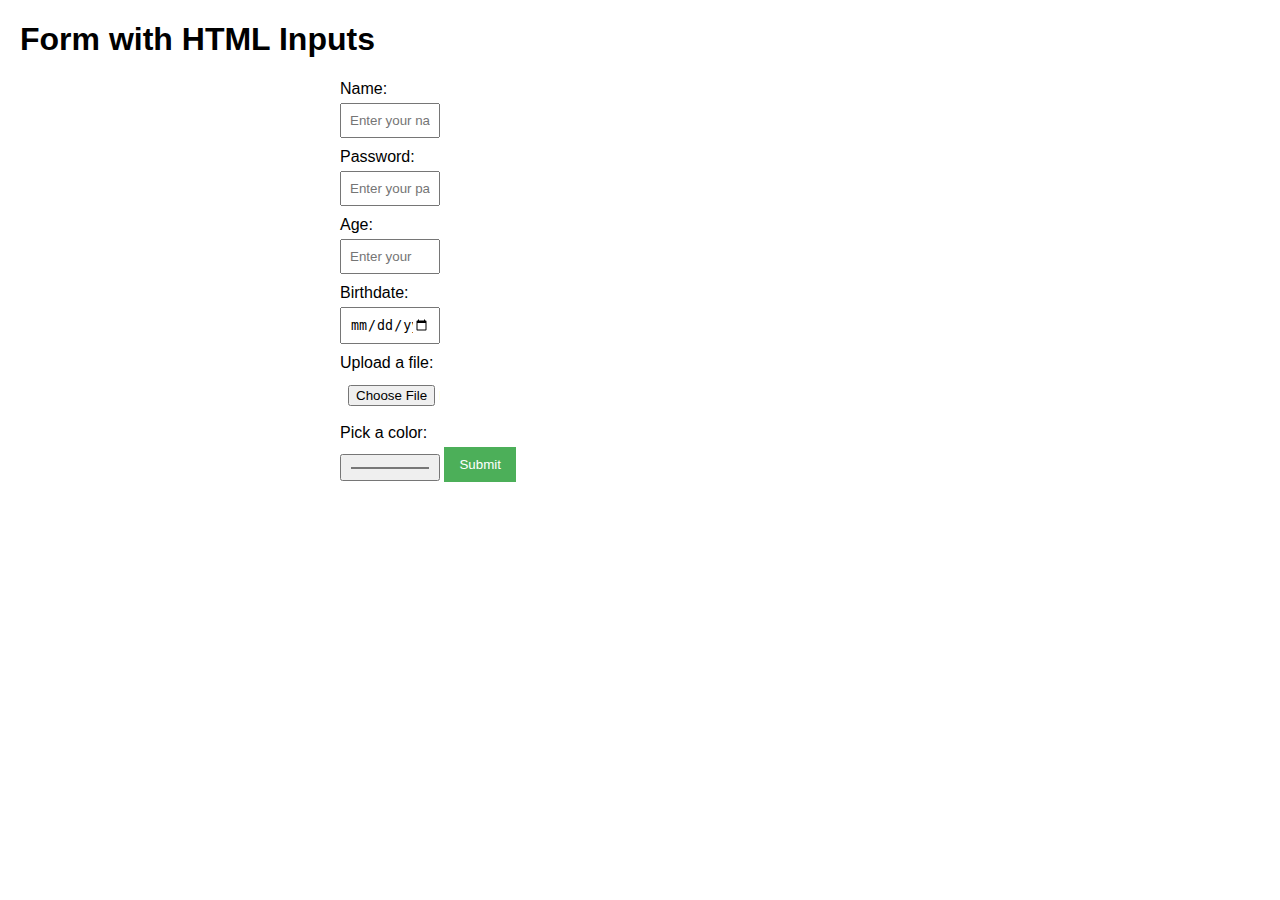
<file: 01/index.html>
<!DOCTYPE html>
<html lang="en"
 <head> 
    <meta charset="UTF-8">
    <meta name="viewport" content="width=device-width, initial-scale=1.0">
    <title>HTML Input Examples</title>
    <style>
        body {
            font-family: Arial, sans-serif;
            margin: 20px;
        }
        form {
            max-width: 600px;
            margin: 0 auto;
        }
        label {
            display: block;
            margin-top: 10px;
        }
        input {
            width: 100px;
            padding: 8px;
            margin-top: 5px;
            box-sizing: border-box;
        }
        input[type="submit"] {
            background-color: #4caf59;
            color: white;
            border: none;
            cursor: pointer;
            padding: 10px 15px;
            width: auto;
        }
        input[type="submit"] :hover {
            background-color: #45a049;
        }
    </style>
    </head>
    <body>
        <h1>Form with HTML Inputs</h1>
        <form action="#">
            <!-- Text input-->
             <label for="name">Name:</label>
             <input type="text" id="name" name="name" placeholder="Enter your name" required>
             <!-- Password input -->
              <label for="password">Password:</label>
              <input type="password" id="password" name="password" placeholder="Enter your password" required>
              <!-- Number input -->
               <label for="age">Age:</label>
               <input type="number" id="age" name="age" min="18" max="99" placeholder="Enter your age" required>
               <!-- Date input -->
                <label for="birthdate">Birthdate:</label>
                <input type="date" id="birthdate" name="birthdate" required>
                <!-- File input -->
                 <label for="file">Upload a file:</label>
                 <input type="file" id="file" name="file">
                 <!-- Color input -->
                  <label for="color">Pick a color:</label>
                  <input type="color" id="color" name="color">
                  <!-- Submit button -->
                   <input type="submit" value="Submit">
        </form>
        </body>
        </html>
</file>
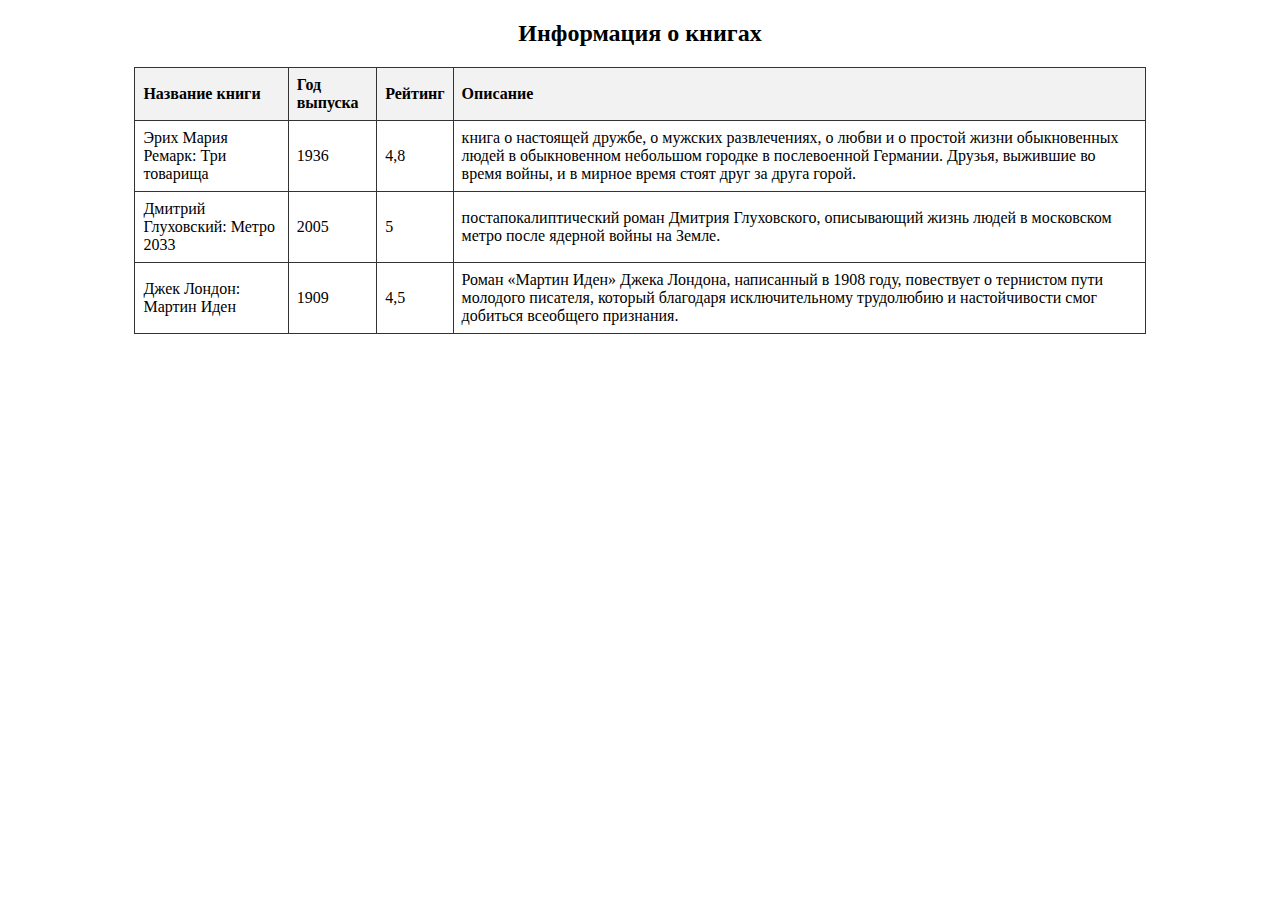
<file: 01/table.html>
<!DOCTYPE html>
<html lang="ru">
<head>
    <meta charset="UTF-8">
    <meta name="viewport" content="width=device-width, initial-scale=1.0">
    <title>Информация о книгах</title>
    <style>
        table {
            width: 80%;
            border-collapse: collapse;
            margin: 20px auto;
        }
        th, td {
            border: 1px solid #333;
            padding: 8px;
            text-align: left;
        }
        th {
            background-color: #f2f2f2;
        }
    </style>
</head>
<body>
       <h2 style="text-align: center;">Информация о книгах</h2>
    <table>
    <tr>
        <th>Название книги</th>
        <th>Год выпуска</th>
        <th>Рейтинг</th>
        <th>Описание</th>
    </tr>
    <tr>
        <td>Эрих Мария Ремарк: Три товарища</td>
        <td>1936</td>
        <td>4,8</td>
        <td>книга о настоящей дружбе, о мужских развлечениях, о любви и о простой жизни обыкновенных людей в обыкновенном небольшом городке в послевоенной Германии. Друзья, выжившие во время войны, и в мирное время стоят друг за друга горой.</td>
    </tr>
    <tr>
        <td>Дмитрий Глуховский: Метро 2033</td>
        <td>2005</td>
        <td>5</td>
        <td>постапокалиптический роман Дмитрия Глуховского, описывающий жизнь людей в московском метро после ядерной войны на Земле.</td>
    </tr>
    <tr>
        <td>Джек Лондон: Мартин Иден</td>
        <td>1909</td>
        <td>4,5</td>
        <td>Роман «Мартин Иден» Джека Лондона, написанный в 1908 году, повествует о тернистом пути молодого писателя, который благодаря исключительному трудолюбию и настойчивости смог добиться всеобщего признания.</td>
    </tr>
    </table>
</body>
</html>
</file>
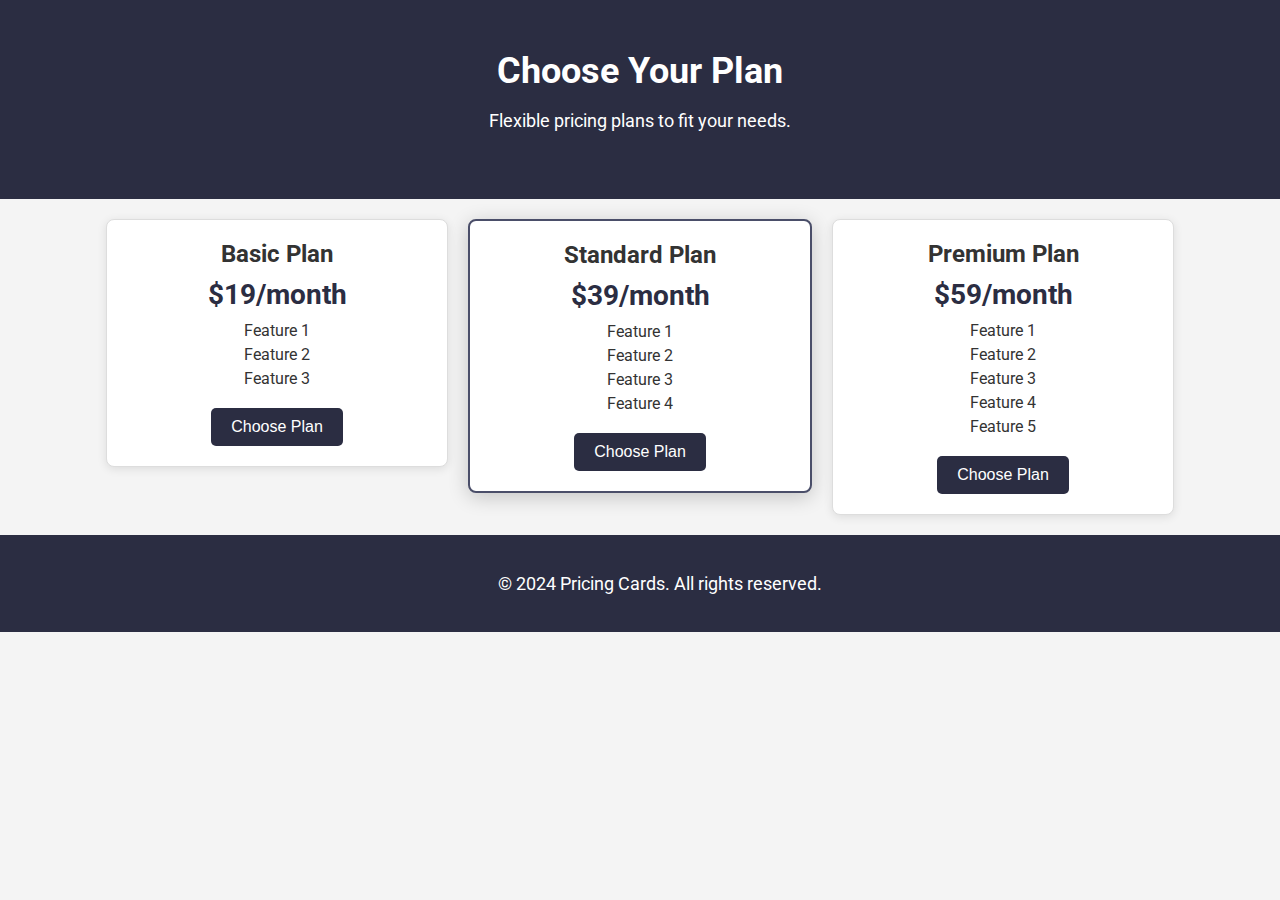
<file: 02/03/04/hw6/design.html>
<!DOCTYPE html>
<html lang="en">
<head>
    <meta charset="UTF-8">
    <meta name="viewport" content="width=device-width, initial-scale=1.0">
    <title>Pricing Cards</title>
    <link href="https://fonts.googleapis.com/css2?family=Roboto:wght@400;700&display=swap" rel="stylesheet">
    <link rel="stylesheet" href="styles.css">
</head>
<body>
    <header>
        <h1>Choose Your Plan</h1>
        <p>Flexible pricing plans to fit your needs.</p>
    </header>
    <div class="card-container">
        <div class="card">
            <h2>Basic Plan</h2>
            <p class="price">$19/month</p>
            <ul>
                <li>Feature 1</li>
                <li>Feature 2</li>
                <li>Feature 3</li>
            </ul>
            <button class="primary-button">Choose Plan</button>
        </div>

        <div class="card featured">
            <h2>Standard Plan</h2>
            <p class="price">$39/month</p>
            <ul>
                <li>Feature 1</li>
                <li>Feature 2</li>
                <li>Feature 3</li>
                <li>Feature 4</li>
            </ul>
            <button class="primary-button">Choose Plan</button>
        </div>

        <div class="card">
            <h2>Premium Plan</h2>
            <p class="price">$59/month</p>
            <ul>
                <li>Feature 1</li>
                <li>Feature 2</li>
                <li>Feature 3</li>
                <li>Feature 4</li>
                <li>Feature 5</li>
            </ul>
            <button class="primary-button">Choose Plan</button>
        </div>
    </div>
    <footer>
        <p>© 2024 Pricing Cards. All rights reserved.</p>
    </footer>
</body>
</html>
</file>
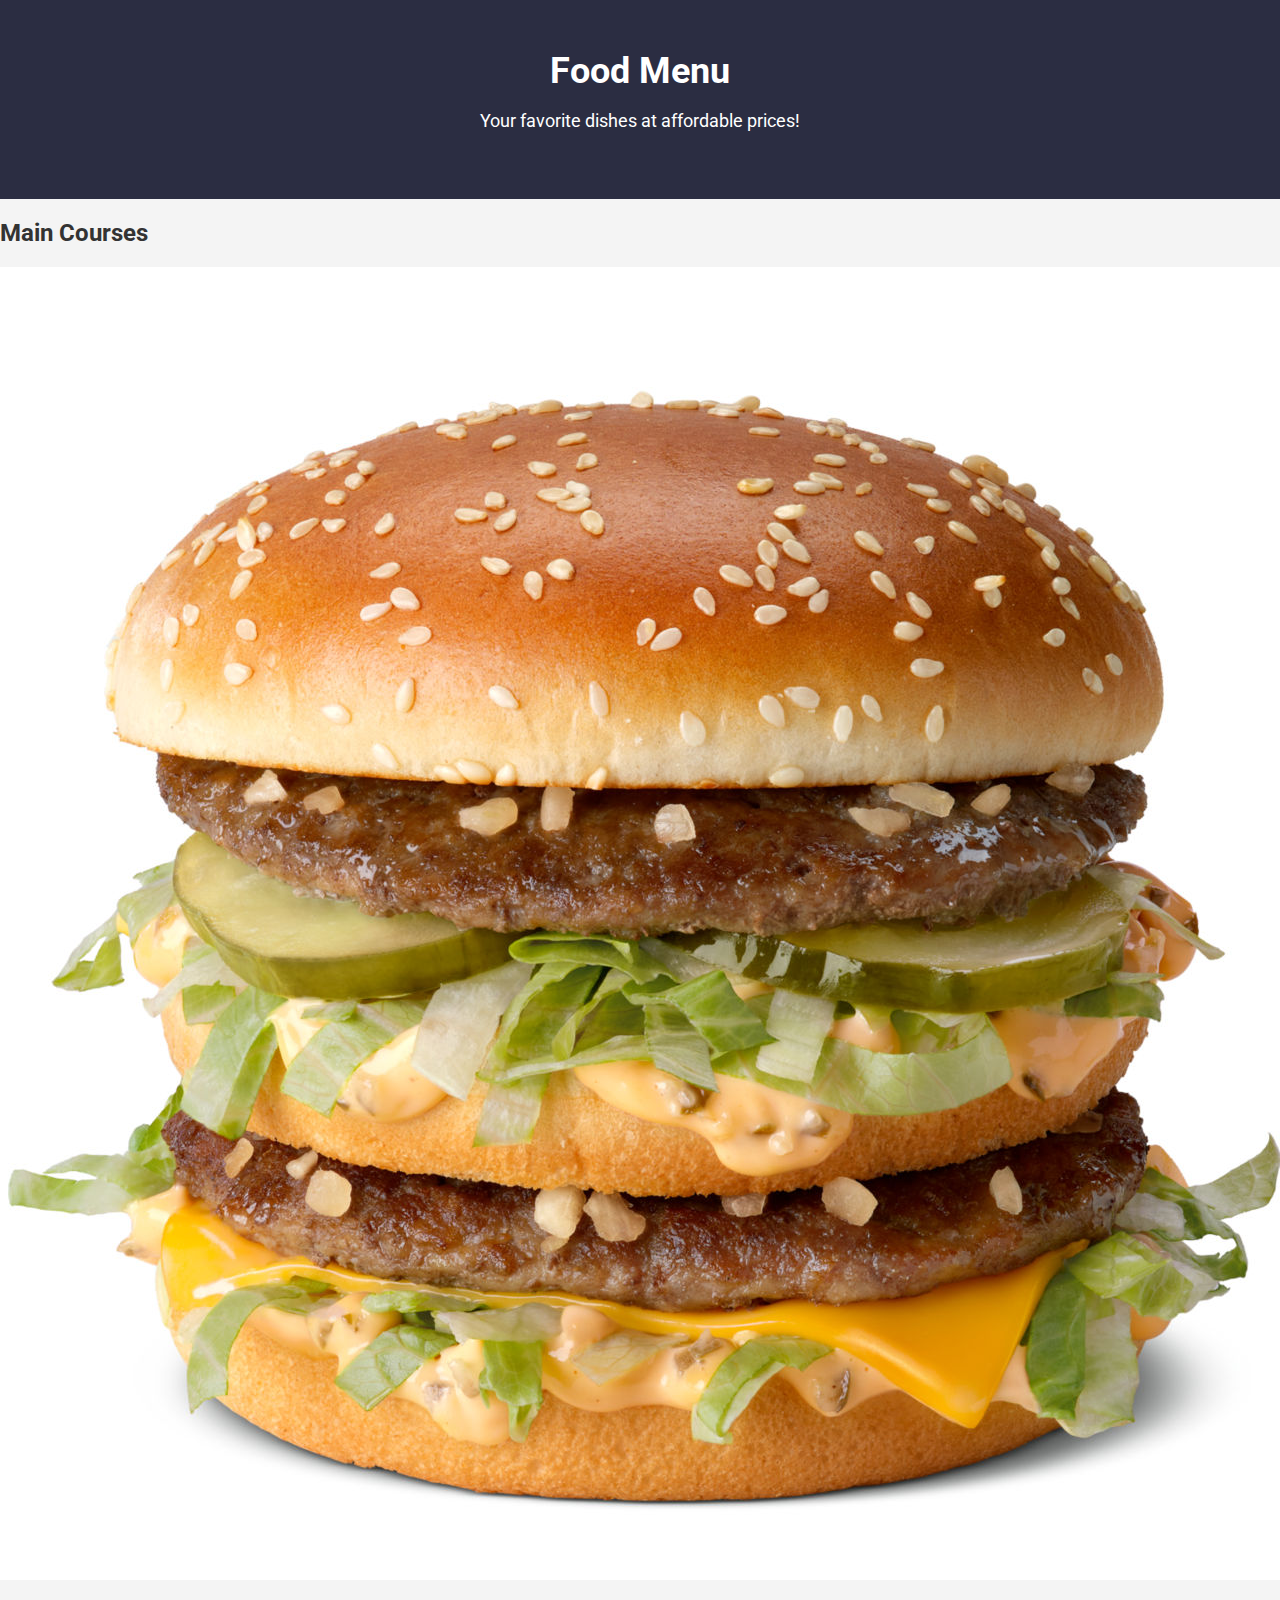
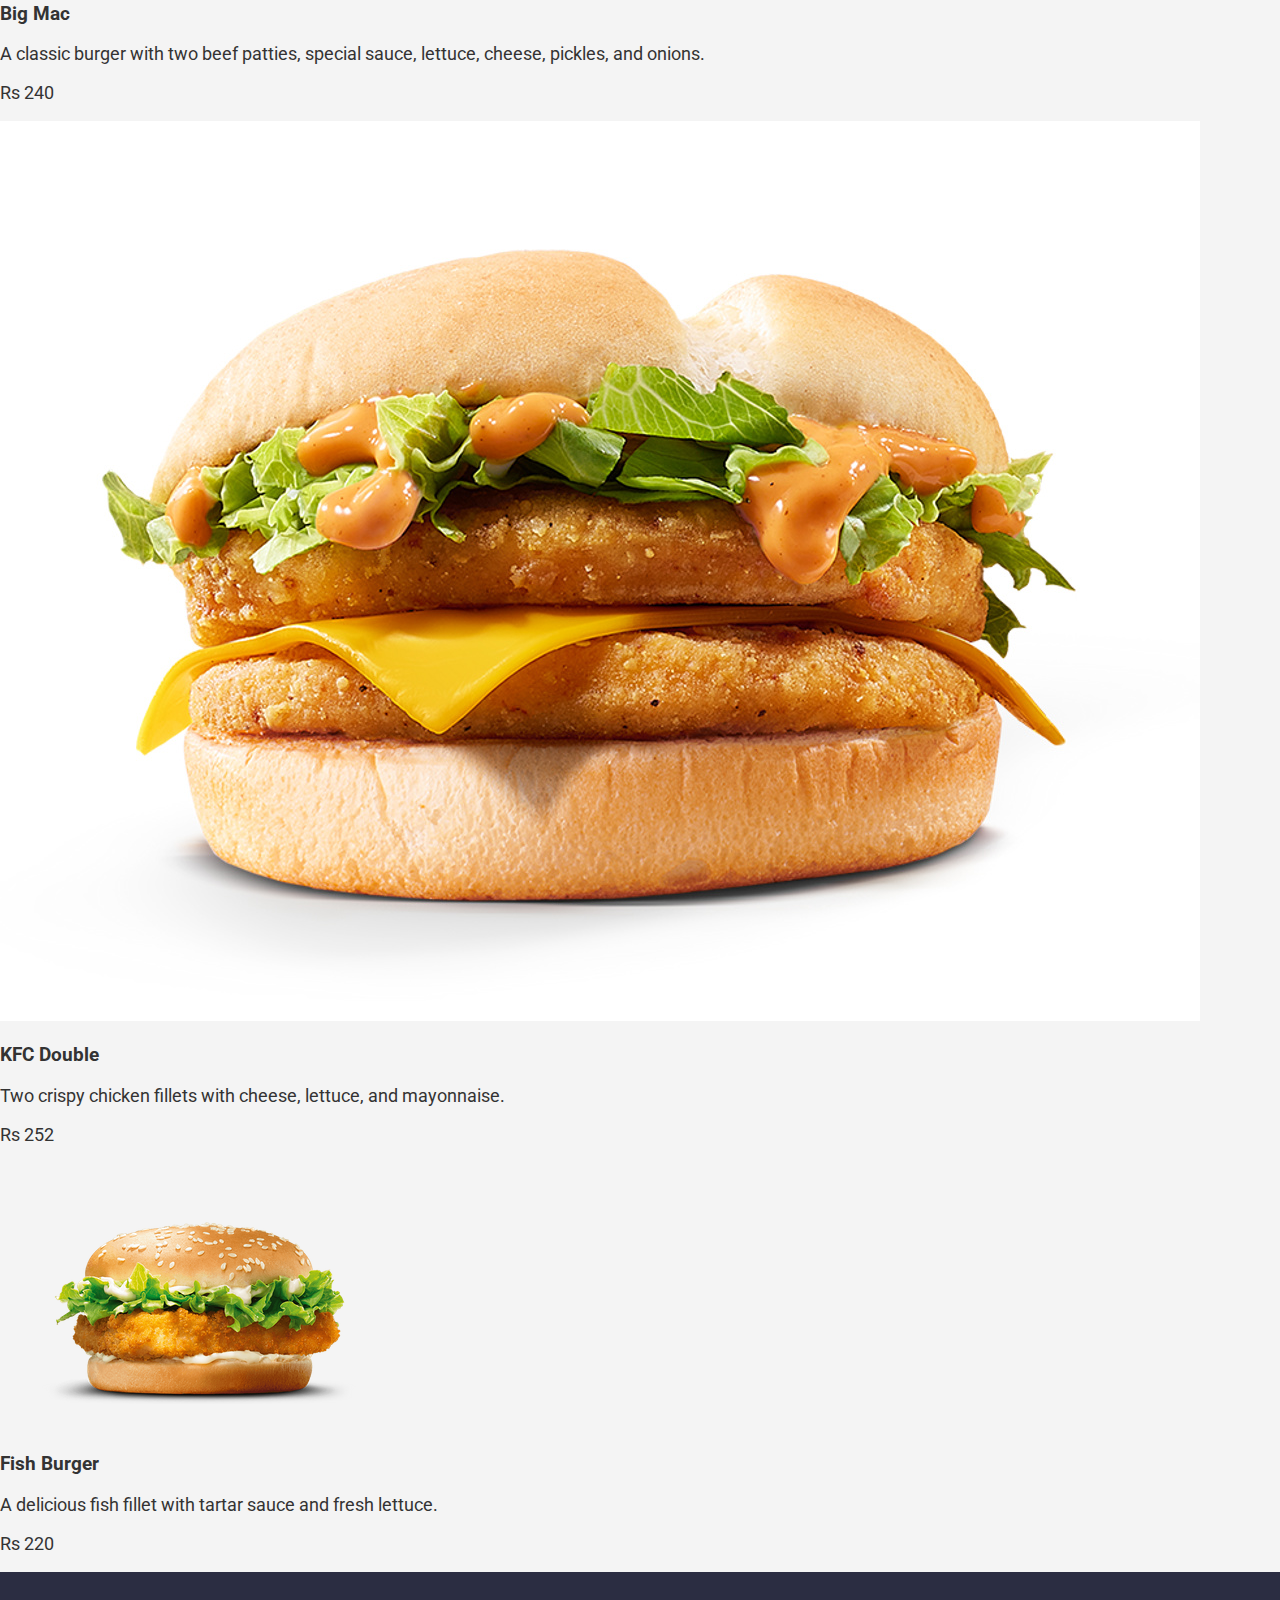
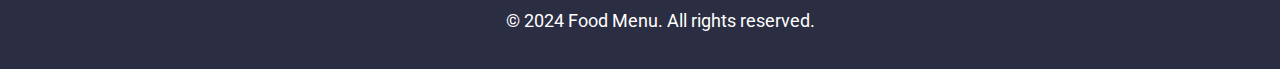
<file: 02/03/04/hw6/designmenu.html>
<!DOCTYPE html>
<html lang="en">
<head>
    <meta charset="UTF-8">
    <meta name="viewport" content="width=device-width, initial-scale=1.0">
    <title>Food Menu</title>
    <link href="https://fonts.googleapis.com/css2?family=Roboto:wght@400;700&display=swap" rel="stylesheet">
    <link rel="stylesheet" href="styles.css">
</head>
<body>
    <header>
        <h1>Food Menu</h1>
        <p>Your favorite dishes at affordable prices!</p>
    </header>

    <main class="menu-container">
        <section class="menu-category">
            <h2>Main Courses</h2>
            
            <div class="menu-item">
                <img src="images/big_mac.jpg" alt="Big Mac" class="menu-image">
                <h3>Big Mac</h3>
                <p class="description">A classic burger with two beef patties, special sauce, lettuce, cheese, pickles, and onions.</p>
                <p class="price">Rs 240</p>
            </div>

            <div class="menu-item">
                <img src="images/kfc_double.jpg" alt="KFC Double" class="menu-image">
                <h3>KFC Double</h3>
                <p class="description">Two crispy chicken fillets with cheese, lettuce, and mayonnaise.</p>
                <p class="price">Rs 252</p>
            </div>

            <div class="menu-item">
                <img src="images/fish_burger.jpg" alt="Fish Burger" class="menu-image">
                <h3>Fish Burger</h3>
                <p class="description">A delicious fish fillet with tartar sauce and fresh lettuce.</p>
                <p class="price">Rs 220</p>
            </div>
        </section>
    </main>

    <footer>
        <p>© 2024 Food Menu. All rights reserved.</p>
    </footer>
</body>
</html>
</file>
<file: 02/03/04/hw6/styles.css>
body {
    font-family: 'Roboto', sans-serif;
    margin: 0;
    padding: 0;
    background-color: #f4f4f4;
    color: #333;
}
header {
    text-align: center;
    padding: 50px 20px;
    background-color: #2b2d42;
    color: white;
}
h1 {
    margin: 0;
    font-size: 36px;
}
p {
    font-size: 18px;
}
.card-container {
    display: flex;
    justify-content: center; 
    align-items: flex-start; 
    flex-wrap: wrap; 
    gap: 20px; 
    padding: 20px;
}
.card {
    background-color: white;
    border: 1px solid #ddd;
    border-radius: 8px;
    box-shadow: 0 2px 10px rgba(0, 0, 0, 0.1);
    padding: 20px;
    width: 300px; 
    text-align: center;
}
.card h2 {
    margin: 0 0 10px;
    font-size: 24px;
}
.card .price {
    font-size: 28px;
    font-weight: bold;
    margin: 10px 0;
    color: #2b2d42;
}
.card ul {
    list-style: none; 
    padding: 0; 
    margin: 10px 0 20px; 
}
.card li {
    margin: 5px 0; 
}
.primary-button {
    background-color: #2b2d42;
    color: white;
    border: none;
    padding: 10px 20px;
    font-size: 16px;
    border-radius: 5px;
    cursor: pointer;
    transition: background-color 0.3s ease; 
}
.primary-button:hover {
    background-color: #4a4e69; 
}
.featured {
    border: 2px solid #4a4e69; 
    box-shadow: 0 4px 20px rgba(0, 0, 0, 0.2); 
}
footer {
    text-align: center;
    padding: 20px;
    background-color: #2b2d42;
    color: white;
    position: relative;
    bottom: 0;
    width: 100%;
}
</file>
